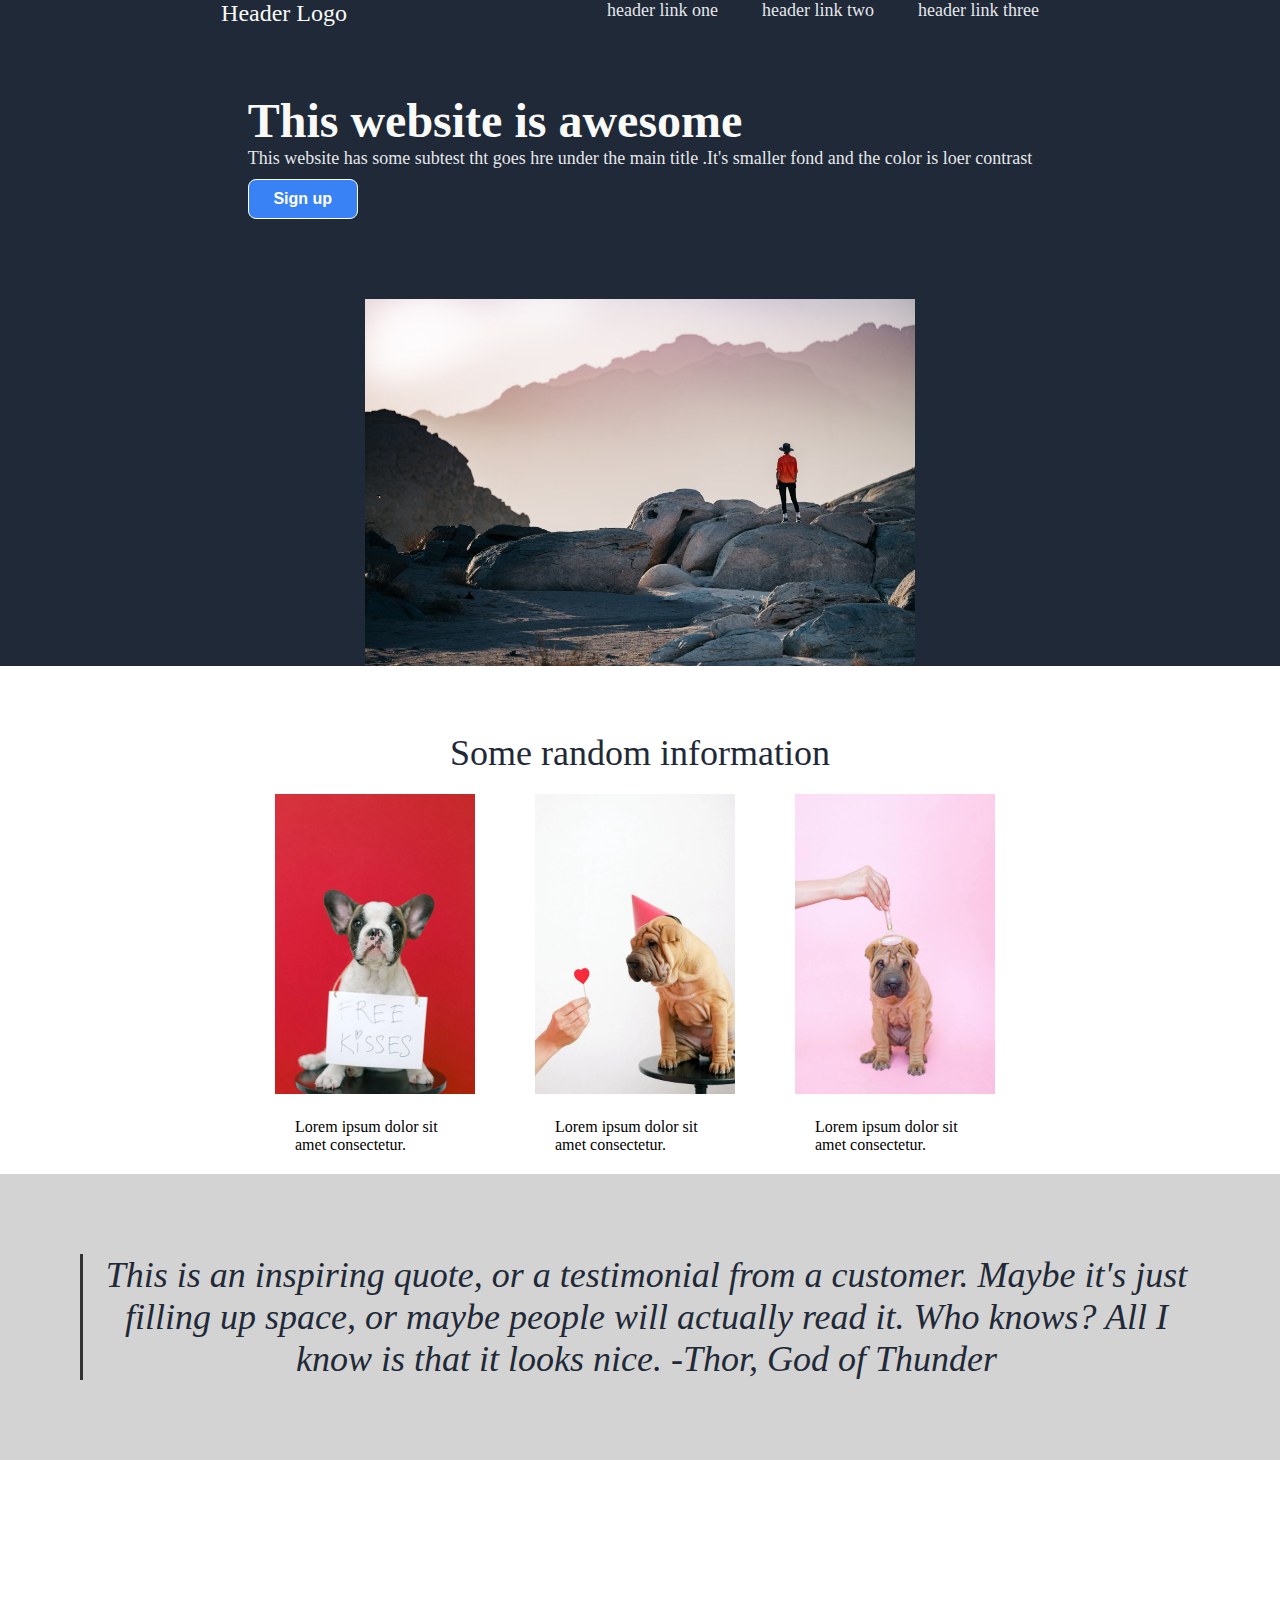
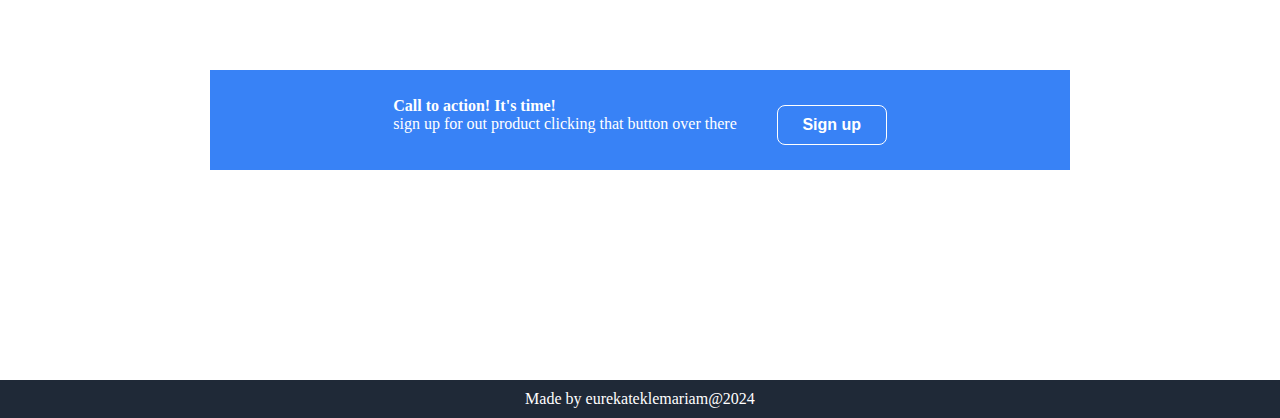
<file: landingPage/index.html>
<!DOCTYPE html>
<html lang="en">
<head>
    <meta charset="UTF-8">
    <meta name="viewport" content="width=device-width, initial-scale=1.0">
    <title>Landing page</title>
    <link rel="stylesheet" href="style.css">
</head>
<body>
    <header>
        <!-- continer for the first section -->
        <div class="container1">
            <nav class="navbar">
                <div class="logo">Header Logo</div>
                <ul class="links">
                    
                    <li class="lin"> <a href="#">header link one</a></li>
                    <li class="lin"> <a href="#">header link two</a></li>
                    <li class="lin"> <a href="#">header link three</a></li>
                </ul>
            </nav>
            <div class="para">
                <div class="main"> 
                    <h2 class="header1">This website is awesome</h2>
                    <div class="small-para">This website has some subtest tht goes hre under the main title .It's smaller fond and the color is loer contrast</div>
                    <button class="one">Sign up</button>
                </div>

                <img src="first-image.avif" alt="this is place holder foe the image">
            </div>
        </div>

        <!-- container 2 -->
        <div class="container2">
            <div class="some">Some random information</div>
            <div class="card-container">
                <div class="card">
                    <img src="dog1.webp" alt="">
                    <div class="card-content">Lorem ipsum dolor sit amet
                         consectetur.</div>
                </div>

                <div class="card">
                    <img src="dog2.webp" alt="">
                    <div class="card-content">Lorem ipsum dolor sit amet
                         consectetur.</div>
                </div>

                <div class="card">
                    <img src="dog3.webp" alt="">
                    <div class="card-content">Lorem ipsum dolor sit amet
                         consectetur.</div>
                </div>
            </div>
        </div>
        <!-- container 3 -->
        <div class="container3">
            <p class="quote">
                This is an inspiring quote, or a testimonial from a customer. Maybe it's just filling up space,
                 or maybe people will actually read it. Who knows? All I know is that it looks nice.
                                                                                                -Thor, God of Thunder
            </p>
        </div>
        <!-- contianer 4 -->
        <div class="container4">
            <div class="alert">
                <h4>Call to action! It's time!</h4>
                <p> sign up for out product clicking that button over there</p>

            </div>
            <button clas="">Sign up</button>
        </div>

        <!-- container 5 -->
        <footer class="footer">
            <p>Made by eurekateklemariam@2024</p>
        </footer>
    </header>
</body>
</html>
</file>
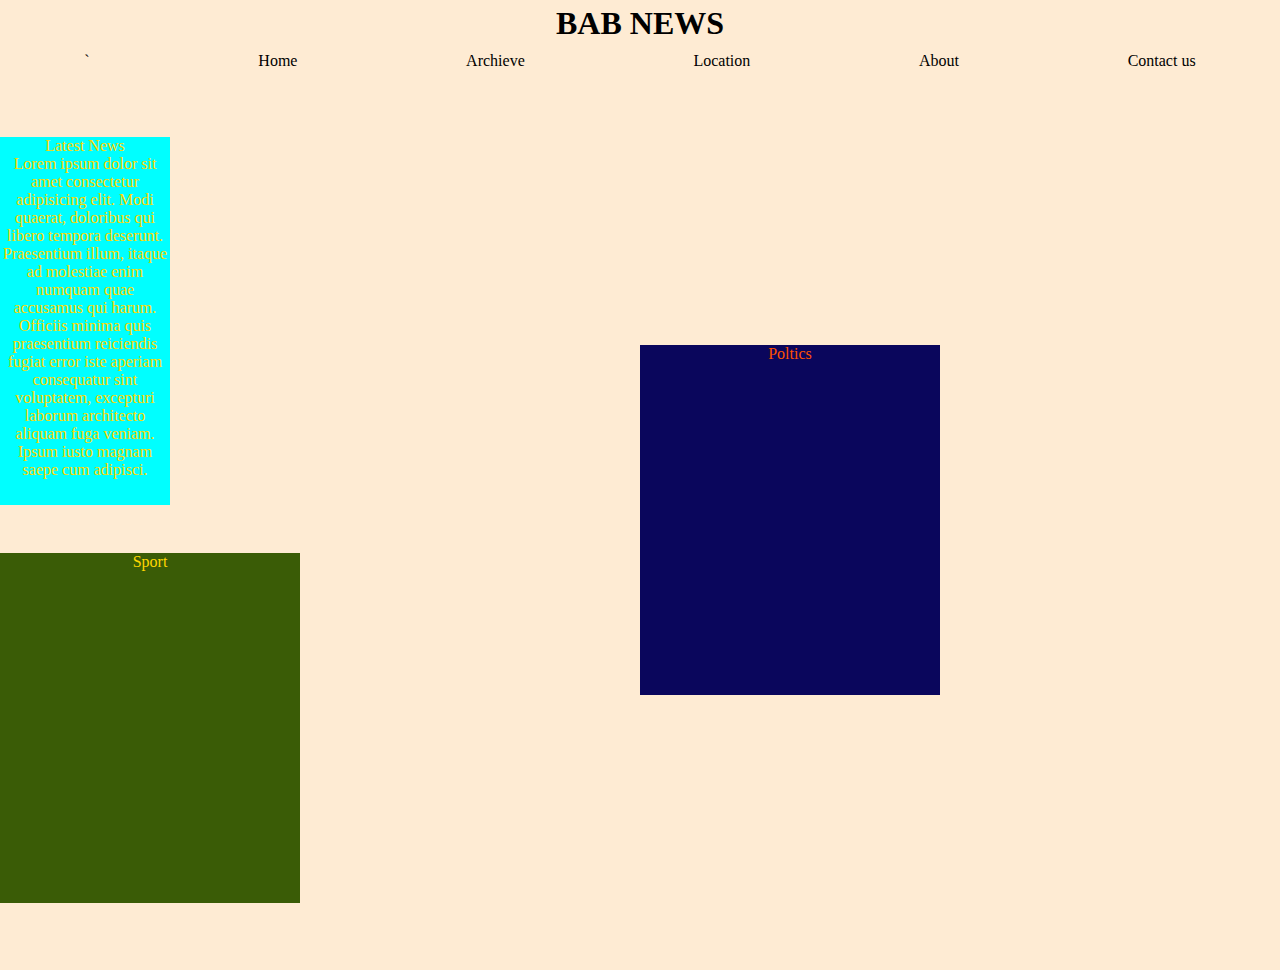
<file: Magazine website/index.html>
<!DOCTYPE html>
<html lang="en">
<head>
    <meta charset="UTF-8">
    <meta name="viewport" content="width=device-width, initial-scale=1.0">
    <title>Home</title>
    <link rel="stylesheet" href="style.css">
    <style>
        h1{
            text-align: center;
            margin:5px;
            margin-bottom: 10px;
        }
        .navcont{
            display:flex;
            justify-content: space-around;
        }
    </style>
</head>
<body>
    <h1>BAB NEWS</h1>
    <div class="navcont">
        `<div>Home</div>
        <div>Archieve</div>
        <div>Location</div>
        <div>About</div>
        <div>Contact us</div>
    </div>
    <div class="container">
        <div class="latest">Latest News
            <p class="latest">Lorem ipsum dolor sit amet consectetur adipisicing elit. Modi quaerat, doloribus qui libero tempora deserunt. Praesentium illum, itaque ad molestiae enim numquam quae accusamus qui harum. Officiis minima quis praesentium reiciendis fugiat error iste aperiam consequatur sint voluptatem, excepturi laborum 
                architecto aliquam fuga veniam. Ipsum iusto magnam saepe cum adipisci.</p>
        </div>
        <div class="sport">Sport</div>
        <div class="politics">Poltics</div>
    </div>
</body>
</html>
</file>
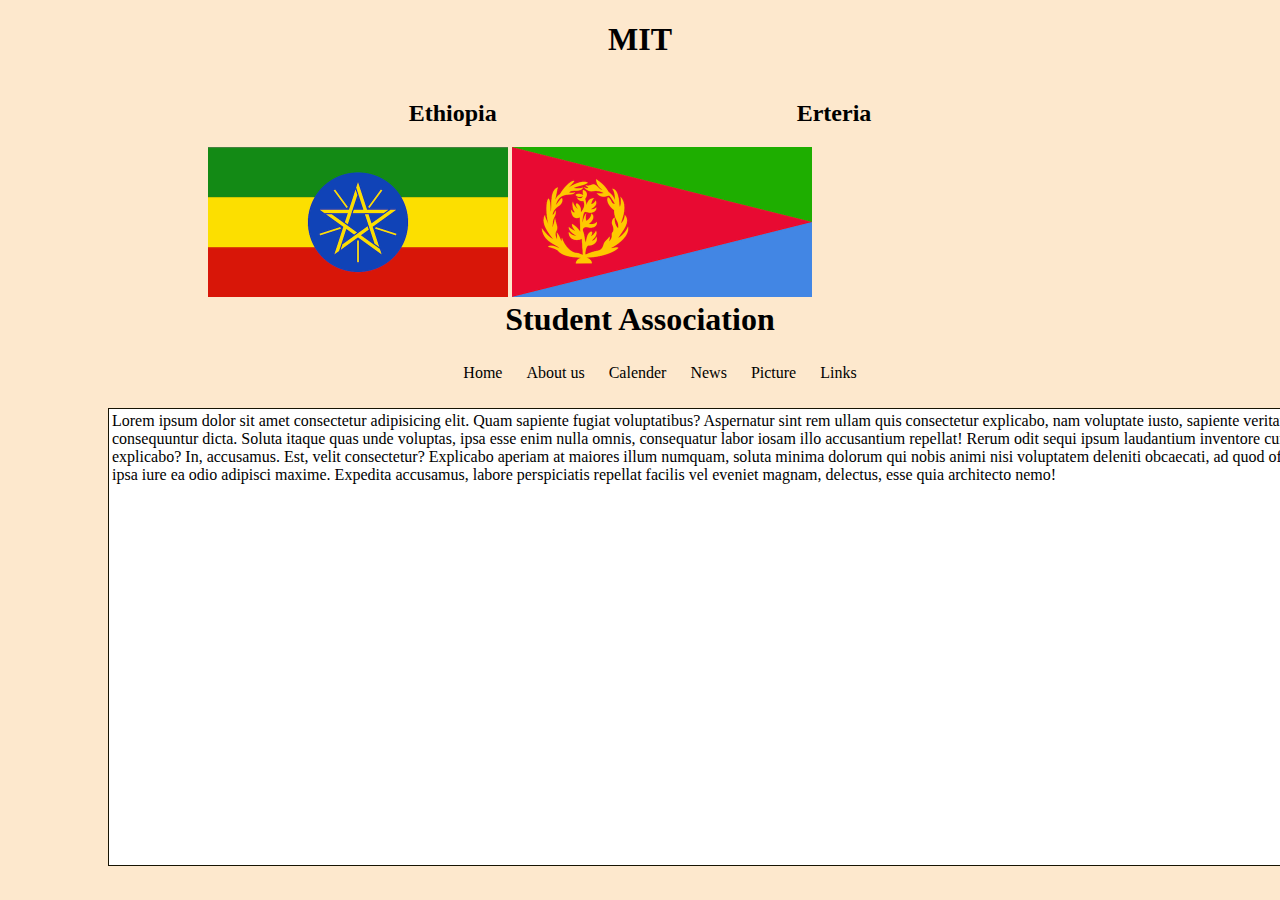
<file: MITEESA/index.html>
<!DOCTYPE html>
<html lang="en">
<head>
    <meta charset="UTF-8">
    <meta name="viewport" content="width=device-width, initial-scale=1.0">
    <title>Ethiopian association</title>
    <link rel="stylesheet" href="style.css">
    
</head>
<body>
    <h1>MIT</h1>

    <div class="can">
        <h2 class="eth">Ethiopia</h2>  
        <h2 class="ert">Erteria</h2>
    
    </div>

    <div class="image">
        <img src="./ethiopia2.png" alt="ethiopia" height="150px" width="300px" id="leftImage">   
        <img src="./eritrea2.png" alt="erteria" height="150px" width="300px" id="rightImage">
    </div>

    <h1 class="stud">Student Association</h1>

    <div class="navbar">
        <ul>
            <a href="./pages/home.html">Home</a>
            <a href="./pages/About.html">About us</a>
            <a href="./pages/calender.html">Calender</a>
            <a href="./pages/news.html">News</a>
            <a href="./pages/picture.html">Picture</a>
            <a href="./pages/links.html">Links</a>
        </ul>
    </div>


    <div class="banner">
        
           <div clas>
                Lorem ipsum dolor sit amet consectetur adipisicing elit. Quam sapiente 
                fugiat voluptatibus? Aspernatur sint rem ullam quis consectetur explicabo,
                 nam voluptate iusto, sapiente veritatis ratione, quisquam consequuntur dicta.
                  Soluta itaque quas unde voluptas, ipsa esse enim nulla omnis, consequatur labor
                  iosam illo accusantium repellat! Rerum odit sequi ipsum laudantium inventore cum 
                  sapiente voluptate explicabo? In, accusamus. Est, velit consectetur? 
                  Explicabo aperiam at maiores illum numquam, soluta minima dolorum 
                  qui nobis animi nisi voluptatem deleniti obcaecati, ad quod 
                  officiis corrupti ratione sequi ipsa iure ea odio adipisci maxime. 
                  Expedita accusamus, labore 
                perspiciatis repellat facilis vel eveniet magnam, delectus, esse quia 
                architecto nemo!
           </div> 



    </div>

    
</body>
</html>
</file>
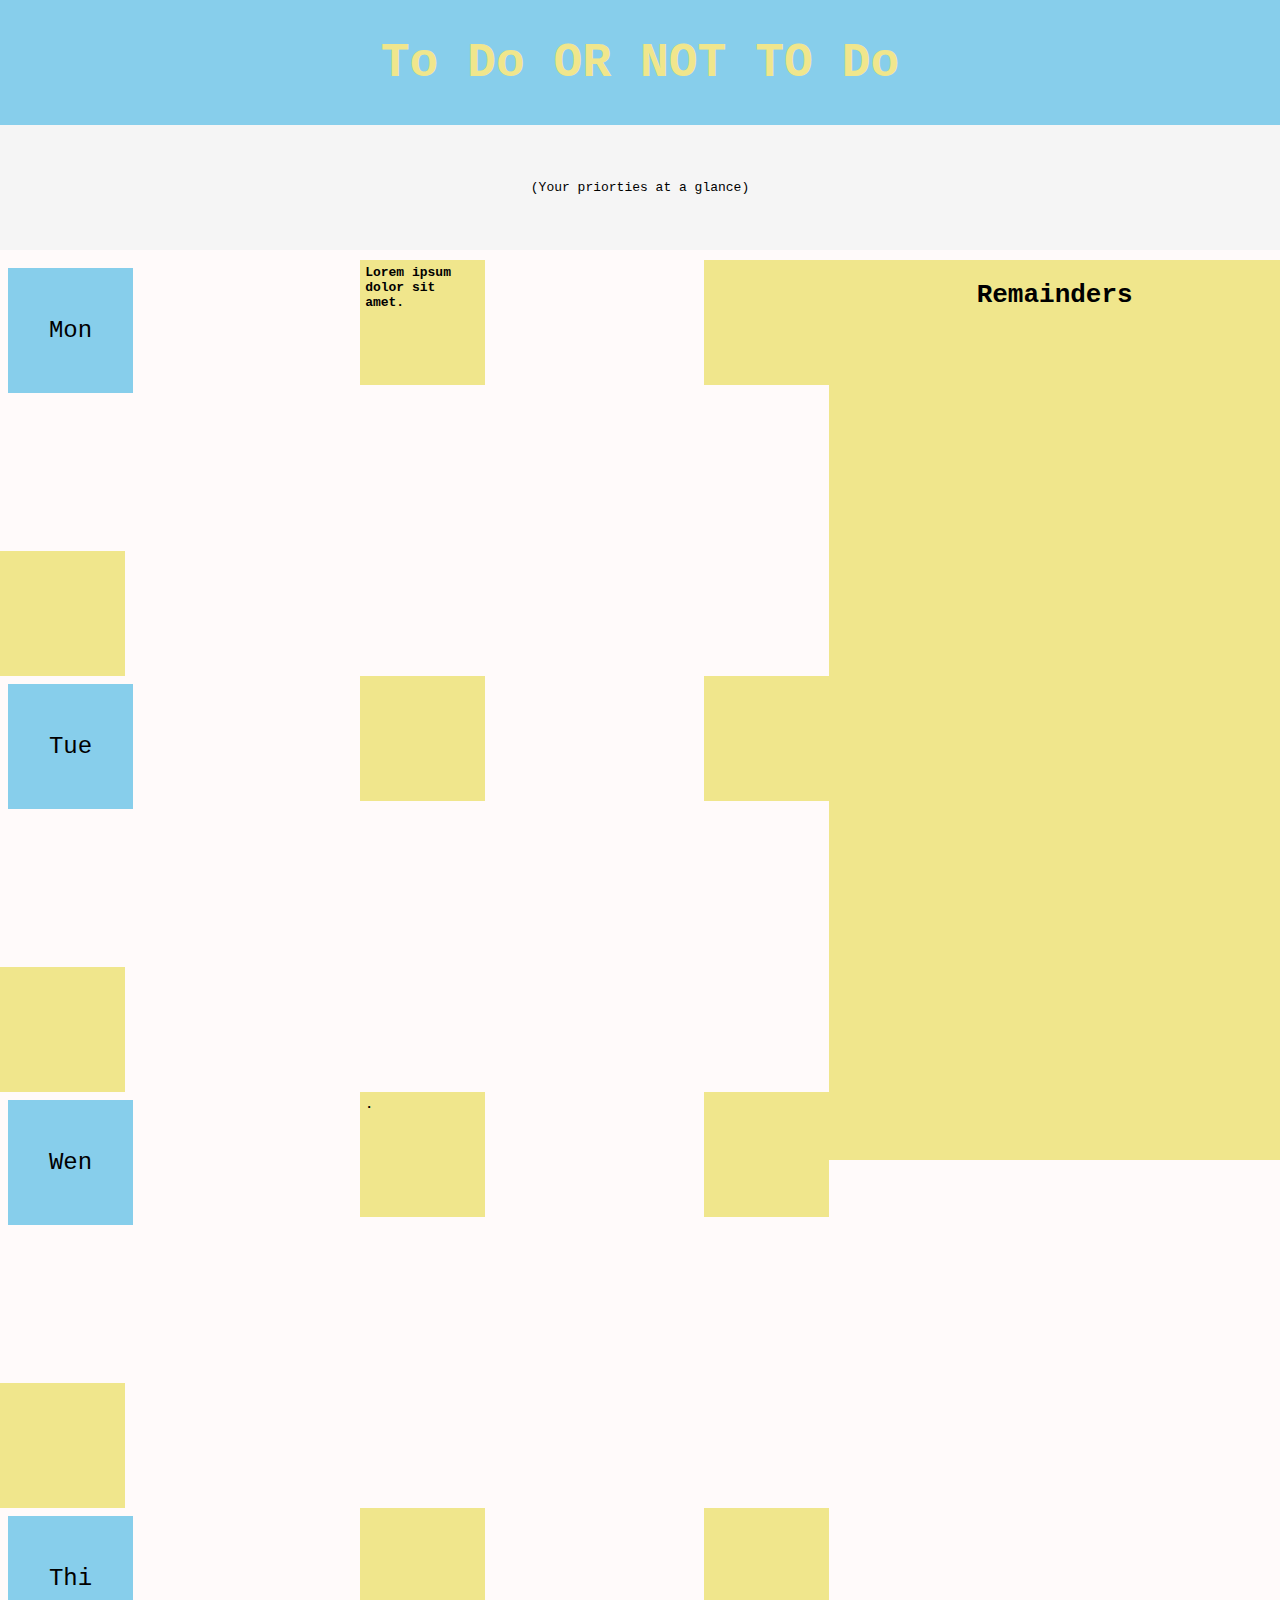
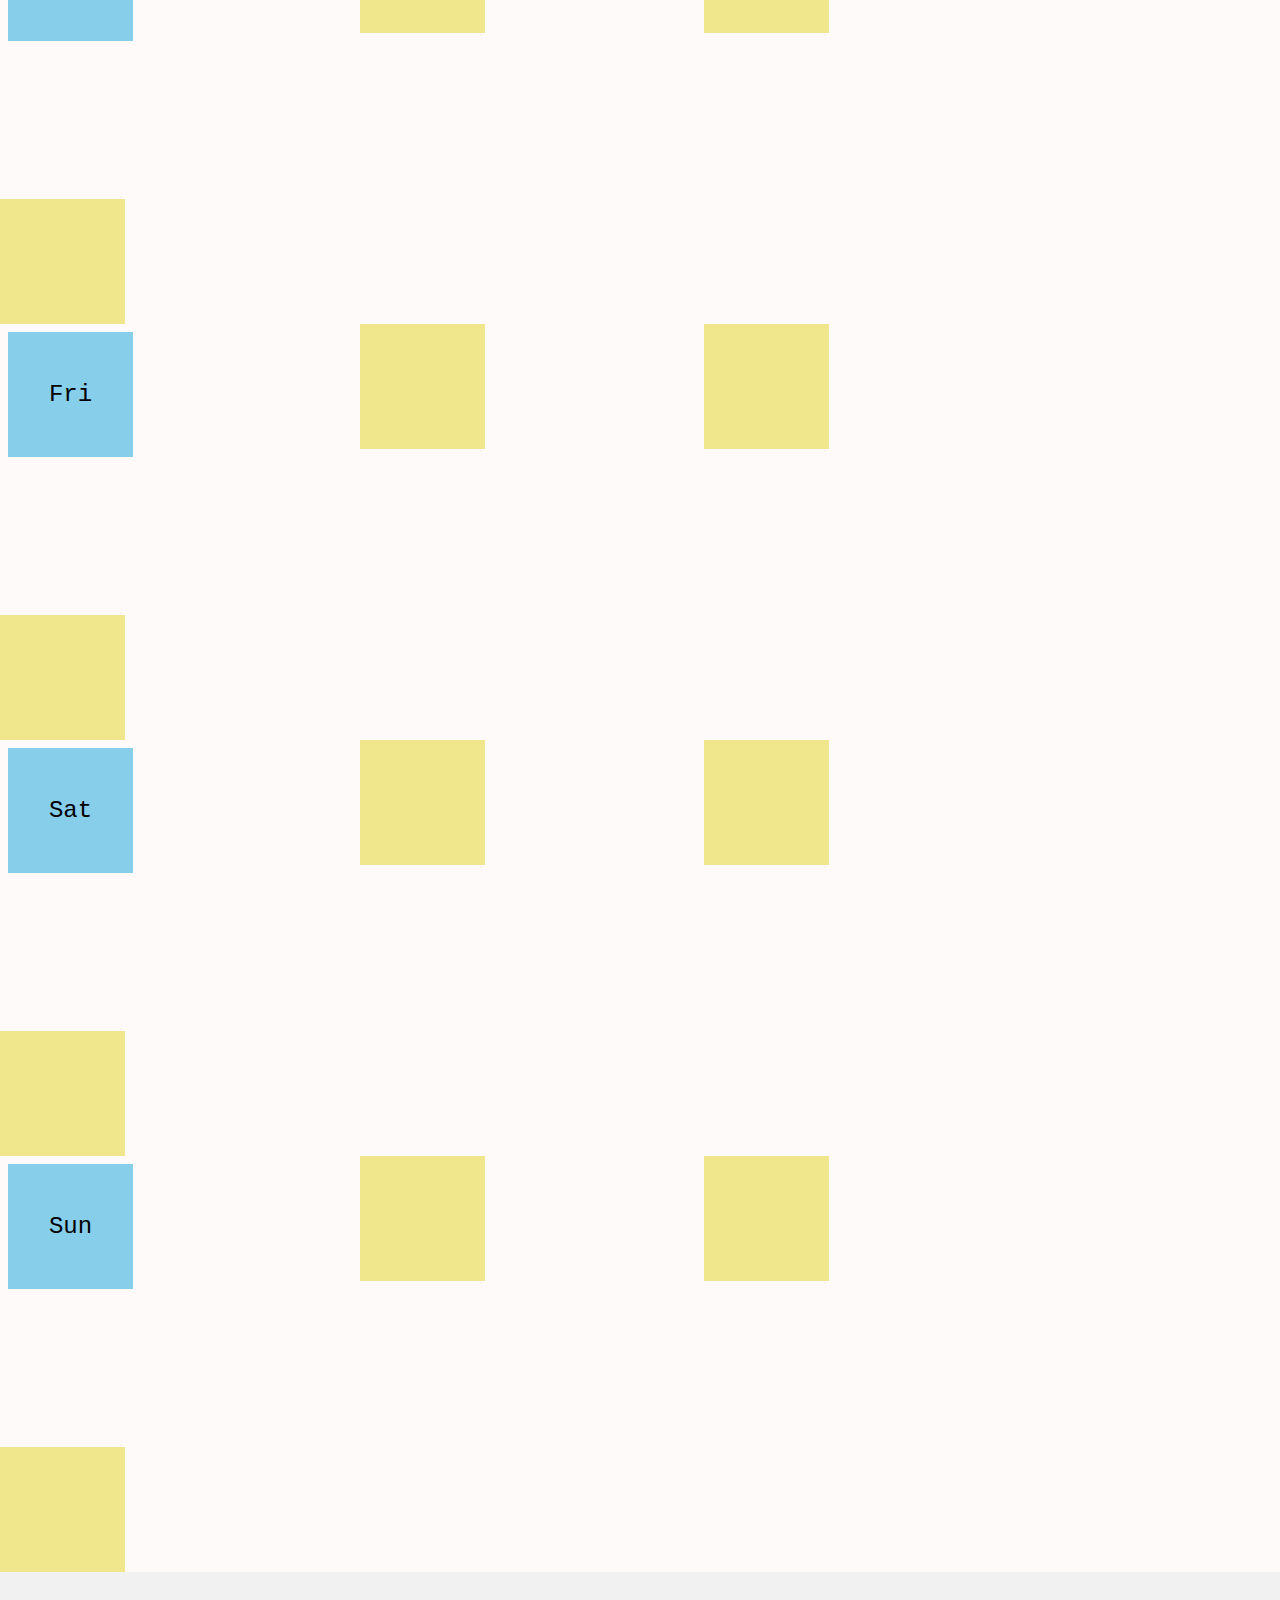
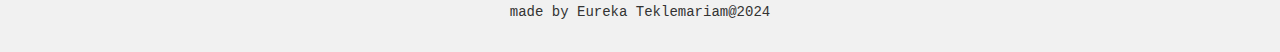
<file: TO-DO/index.html>
<!DOCTYPE html>
<html lang="en">
<head>
    <meta charset="UTF-8">
    <meta name="viewport" content="width=device-width, initial-scale=1.0">
    <title>TO DO</title>
    <link rel="stylesheet" href="style.css">
</head>
<body>
    <header>
        <!-- the top section -->
        <div class="home">
            <div class="top">To Do OR NOT TO Do</div>
            <div class="lower">(Your priorties at a glance)</div>
        </div>
        <!-- the middle section -->
        <div class="middle">
            <div class="days">
                <div class="mon">
                    <div class="da">Mon</div>
                    <div class="item" style="background-color: khaki; height: 125px; width: 125px; font-weight: bold; padding: 5px;">Lorem ipsum dolor sit amet.</div>
                    <div class="item" style="background-color: khaki; height: 125px; width: 125px; font-weight: bold; padding: 5px;"></div>
                    <div class="item" style="background-color: khaki; height: 125px; width: 125px; font-weight: bold; padding: 5px;"></div>

                </div>

                <div class="Tue">
                    <div class="da">Tue</div>
                    <div class="item" style="background-color: khaki; height: 125px; width: 125px; font-weight: bold; padding: 5px;"></div>
                    <div class="item" style="background-color: khaki; height: 125px; width: 125px; font-weight: bold; padding: 5px;"></div>
                    <div class="item" style="background-color: khaki; height: 125px; width: 125px; font-weight: bold; padding: 5px;"></div>

                </div>

                <div class="Wen">
                    <div class="da">Wen</div>
                    <div class="item" style="background-color: khaki; height: 125px; width: 125px; font-weight: bold; padding: 5px;">.</div>
                    <div class="item" style="background-color: khaki; height: 125px; width: 125px; font-weight: bold; padding: 5px;"></div>
                    <div class="item" style="background-color: khaki; height: 125px; width: 125px; font-weight: bold; padding: 5px;"></div>

                </div>

                <div class="Thi">
                    <div class="da">Thi</div>
                    <div class="item" style="background-color: khaki; height: 125px; width: 125px; font-weight: bold; padding: 5px;"></div>
                    <div class="item" style="background-color: khaki; height: 125px; width: 125px; font-weight: bold; padding: 5px;"></div>
                    <div class="item" style="background-color: khaki; height: 125px; width: 125px; font-weight: bold; padding: 5px;"></div>

                </div>

                <div class="Fri">
                    <div class="da">Fri</div>
                    <div class="item" style="background-color: khaki; height: 125px; width: 125px; font-weight: bold; padding: 5px;"></div>
                    <div class="item" style="background-color: khaki; height: 125px; width: 125px; font-weight: bold; padding: 5px;"></div>
                    <div class="item" style="background-color: khaki; height: 125px; width: 125px; font-weight: bold; padding: 5px;"></div>

                </div>

                <div class="Sat">
                    <div class="da">Sat</div>
                    <div class="item" style="background-color: khaki; height: 125px; width: 125px; font-weight: bold; padding: 5px;"></div>
                    <div class="item" style="background-color: khaki; height: 125px; width: 125px; font-weight: bold; padding: 5px;"></div>
                    <div class="item" style="background-color: khaki; height: 125px; width: 125px; font-weight: bold; padding: 5px;"></div>

                </div>

                <div class="Sun">
                    <div class="da">Sun</div>
                    <div class="item" style="background-color: khaki; height: 125px; width: 125px; font-weight: bold; padding: 5px;"></div>
                    <div class="item" style="background-color: khaki; height: 125px; width: 125px; font-weight: bold; padding: 5px;"></div>
                    <div class="item" style="background-color: khaki; height: 125px; width: 125px; font-weight: bold; padding: 5px;"></div>

                </div>
            </div>
            <div class="remainder">Remainders</div>
        </div>

        <footer>
            <div>made by Eureka Teklemariam@2024</div>
            
          </footer>

    </header>
</body>
</html>
</file>
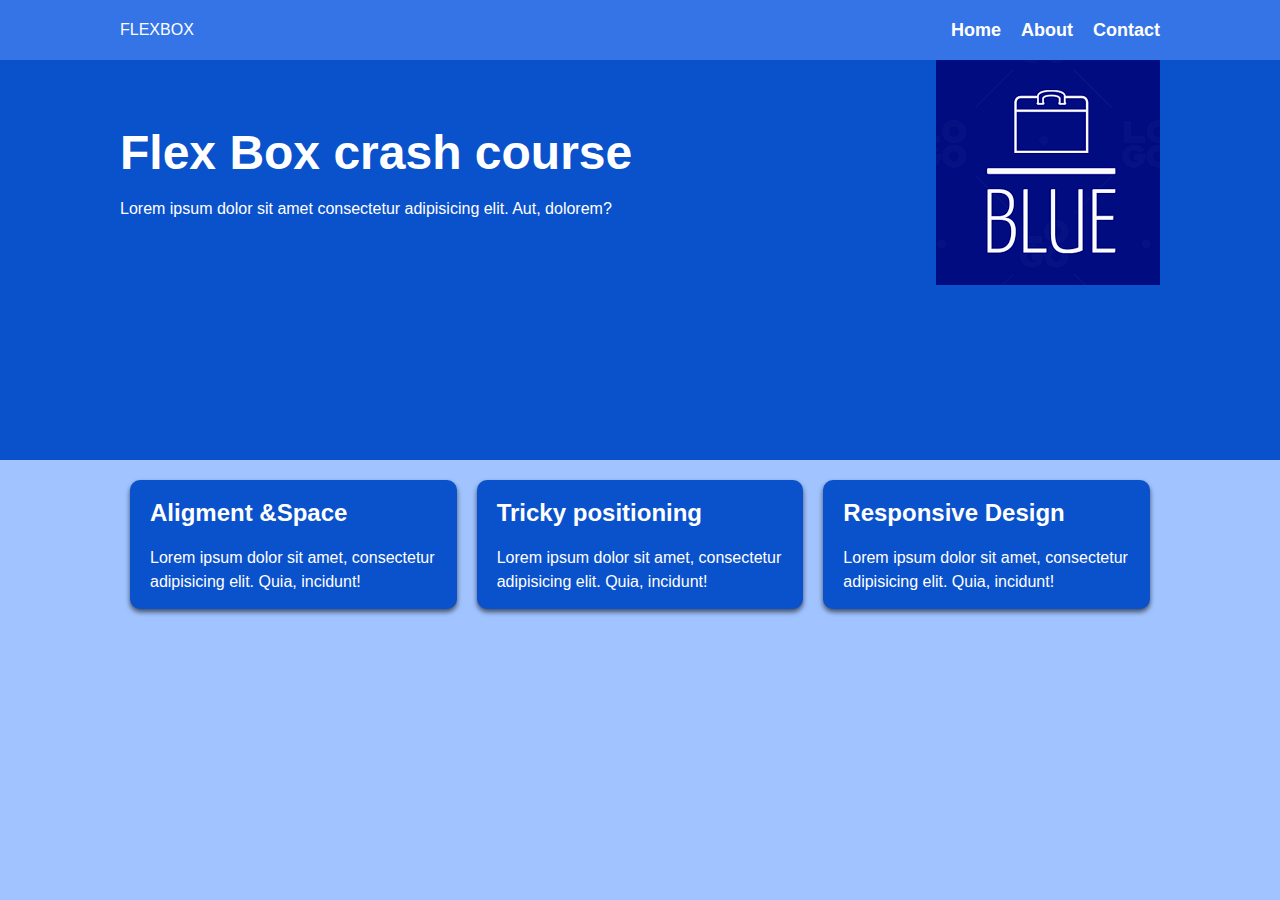
<file: YoutubeTutorial/index.html>
<!DOCTYPE html>
<html lang="en">
<head>
    <meta charset="UTF-8">
    <meta name="viewport" content="width=device-width, initial-scale=1.0">
    <title>FLEX BOX CRASH COURSE    </title>
    <link rel="stylesheet" href="style.css">
    
</head>
<body>
    <nav class="navbar">
        <div class="container">
            <div class="logo">FLEXBOX</div>
            <ul class="nav">
                <li>
                    <a href="#">Home</a>

                </li>
                <li>
                    <a href="#">About</a>
                    
                </li>
                <li>
                    <a href="#">Contact</a>
                    
                </li>
            </ul>
        </div>
    </nav>
    <header class="header">
        <div class="container">
            <div>
                <h1>Flex Box crash course</h1>
                <p>Lorem ipsum dolor sit amet consectetur 
                    adipisicing elit. Aut, dolorem?</p>
            </div>
            <img src="bab.png" alt=" /">
        </div>
    </header>
    <section class="boxes">
        <div class="container">
            <div class="box">
                <h2><i class="fas fa-arrows-alt-v"></i>
                Aligment &Space</h2>
                <p>Lorem ipsum dolor sit amet, consectetur 
                    adipisicing elit. Quia, incidunt!</p>
            </div>

            <div class="box">
                <h2><i class="fas fa-arrows-alt-v"></i>
                Tricky positioning</h2>
                <p>Lorem ipsum dolor sit amet, consectetur 
                    adipisicing elit. Quia, incidunt!</p>
            </div>

            <div class="box">
                <h2><i class="fas fa-arrows-alt-v"></i>
                Responsive Design</h2>
                <p>Lorem ipsum dolor sit amet, consectetur 
                    adipisicing elit. Quia, incidunt!</p>
            </div>
        </div>
    </section>
</body>
</html>
</file>
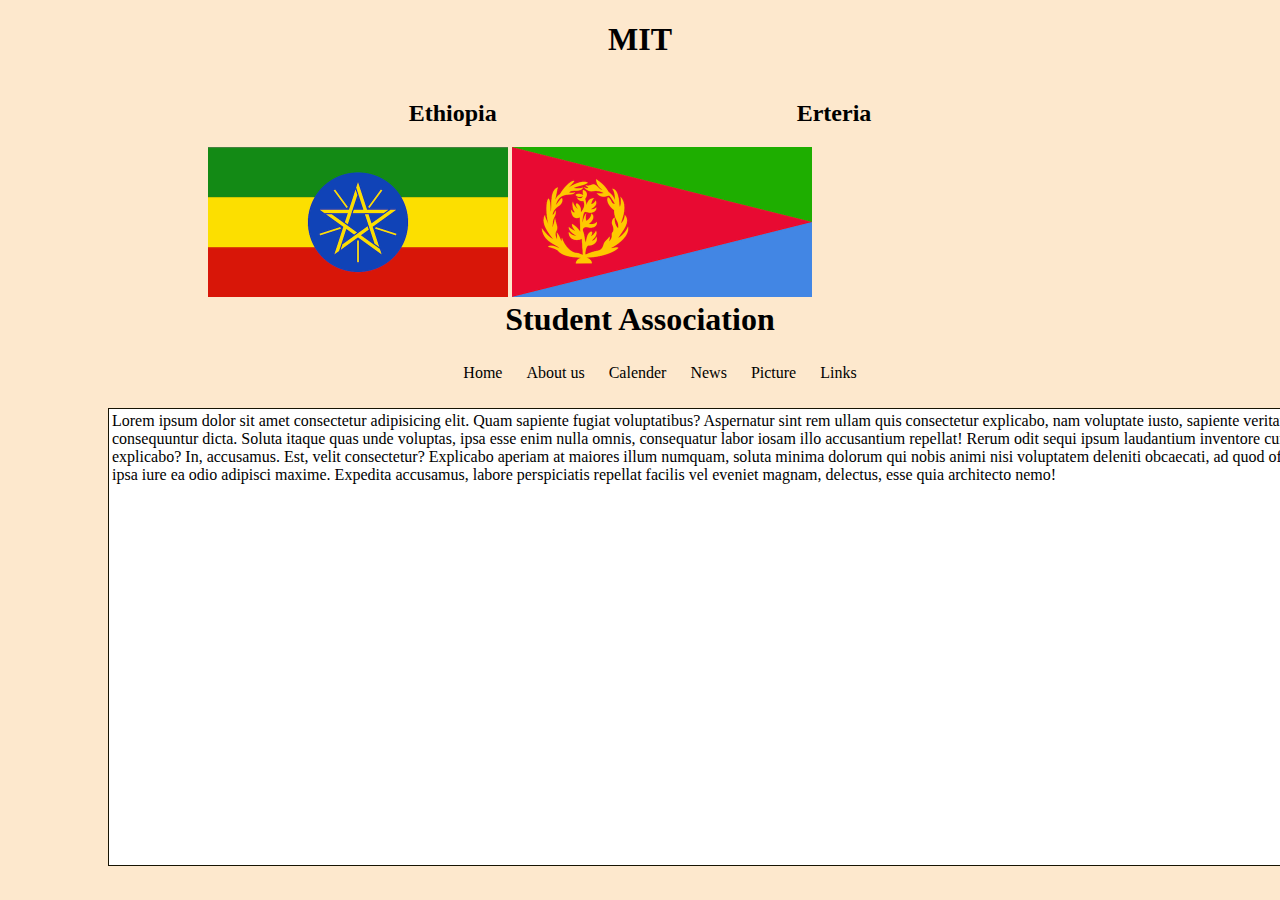
<file: MITEESA/pages/About.html>
<!DOCTYPE html>
<html lang="en">
<head>
    <meta charset="UTF-8">
    <meta name="viewport" content="width=device-width, initial-scale=1.0">
    <title>About</title>
    <link rel="stylesheet" href="about.css">
    
</head>
<body>
    <h1>MIT</h1>

    <div class="can">
        <h2 class="eth">Ethiopia</h2>  
        <h2 class="ert">Erteria</h2>
    
    </div>

    <div class="image">
        <img src="../ethiopia2.png" alt="ethiopia" height="150px" width="300px" id="leftImage">   
        <img src="../eritrea2.png" alt="erteria" height="150px" width="300px" id="rightImage">
    </div>

    <h1 class="stud">Student Association</h1>

    <div class="navbar">
        <ul>
            <a href="./pages/home.html">Home</a>
            <a href="./pages/About.html">About us</a>
            <a href="./pages/calender.html">Calender</a>
            <a href="./pages/news.html">News</a>
            <a href="./pages/picture.html">Picture</a>
            <a href="./pages/links.html">Links</a>
        </ul>
    </div>


    <div class="banner">
        
           <div clas>
                Lorem ipsum dolor sit amet consectetur adipisicing elit. Quam sapiente 
                fugiat voluptatibus? Aspernatur sint rem ullam quis consectetur explicabo,
                 nam voluptate iusto, sapiente veritatis ratione, quisquam consequuntur dicta.
                  Soluta itaque quas unde voluptas, ipsa esse enim nulla omnis, consequatur labor
                  iosam illo accusantium repellat! Rerum odit sequi ipsum laudantium inventore cum 
                  sapiente voluptate explicabo? In, accusamus. Est, velit consectetur? 
                  Explicabo aperiam at maiores illum numquam, soluta minima dolorum 
                  qui nobis animi nisi voluptatem deleniti obcaecati, ad quod 
                  officiis corrupti ratione sequi ipsa iure ea odio adipisci maxime. 
                  Expedita accusamus, labore 
                perspiciatis repellat facilis vel eveniet magnam, delectus, esse quia 
                architecto nemo!
           </div> 



    </div>

    
</body>
</html>
</file>
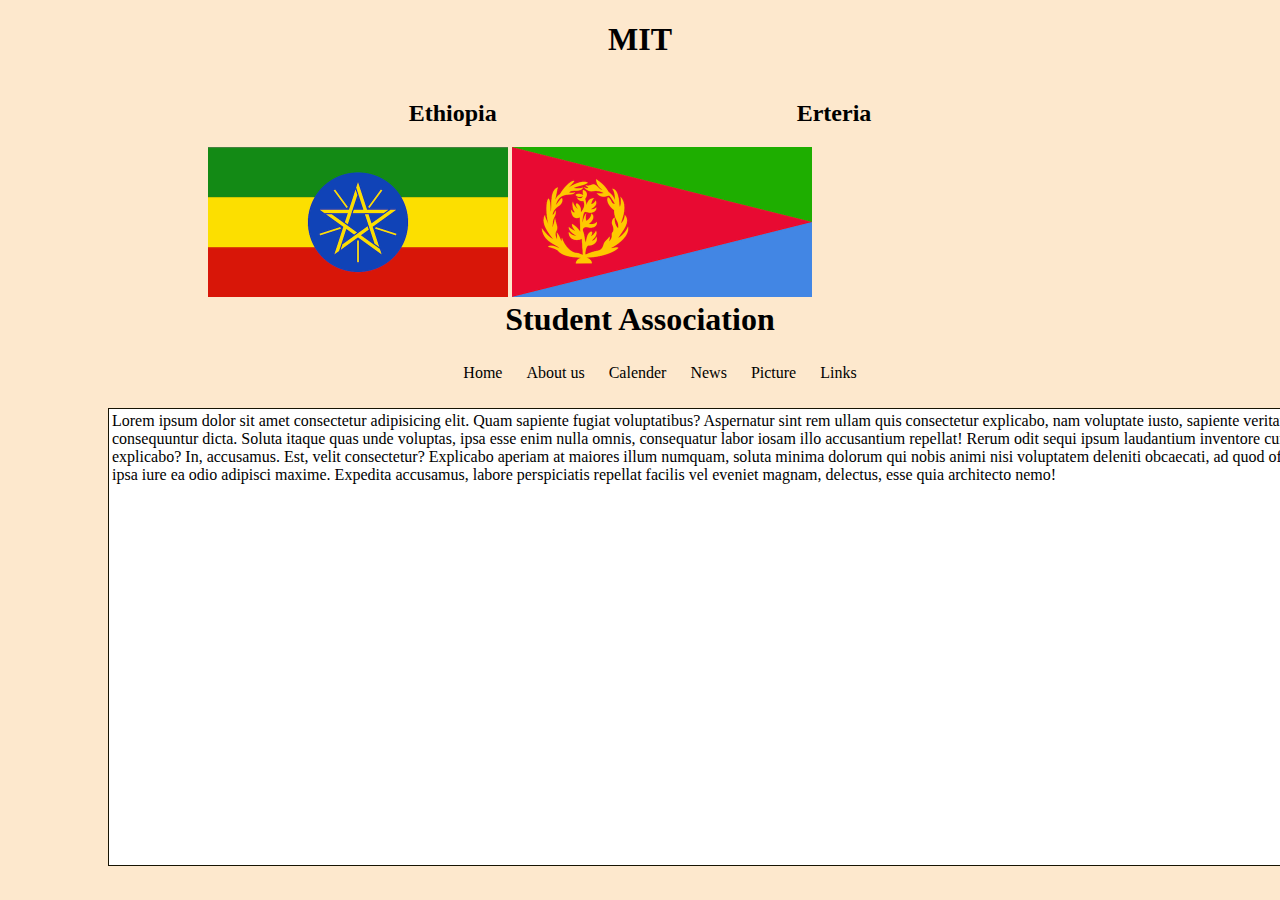
<file: MITEESA/pages/home.html>
<!DOCTYPE html>
<html lang="en">
<head>
    <meta charset="UTF-8">
    <meta name="viewport" content="width=device-width, initial-scale=1.0">
    <title>Home</title>
    <link rel="stylesheet" href="about.css">
    
</head>
<body>
    <h1>MIT</h1>

    <div class="can">
        <h2 class="eth">Ethiopia</h2>  
        <h2 class="ert">Erteria</h2>
    
    </div>

    <div class="image">
        <img src="../ethiopia2.png" alt="ethiopia" height="150px" width="300px" id="leftImage">   
        <img src="../eritrea2.png" alt="erteria" height="150px" width="300px" id="rightImage">
    </div>

    <h1 class="stud">Student Association</h1>

    <div class="navbar">
        <ul>
            <a href="./pages/home.html">Home</a>
            <a href="./pages/About.html">About us</a>
            <a href="./pages/calender.html">Calender</a>
            <a href="./pages/news.html">News</a>
            <a href="./pages/picture.html">Picture</a>
            <a href="./pages/links.html">Links</a>
        </ul>
    </div>


    <div class="banner">
        
           <div clas>
                Lorem ipsum dolor sit amet consectetur adipisicing elit. Quam sapiente 
                fugiat voluptatibus? Aspernatur sint rem ullam quis consectetur explicabo,
                 nam voluptate iusto, sapiente veritatis ratione, quisquam consequuntur dicta.
                  Soluta itaque quas unde voluptas, ipsa esse enim nulla omnis, consequatur labor
                  iosam illo accusantium repellat! Rerum odit sequi ipsum laudantium inventore cum 
                  sapiente voluptate explicabo? In, accusamus. Est, velit consectetur? 
                  Explicabo aperiam at maiores illum numquam, soluta minima dolorum 
                  qui nobis animi nisi voluptatem deleniti obcaecati, ad quod 
                  officiis corrupti ratione sequi ipsa iure ea odio adipisci maxime. 
                  Expedita accusamus, labore 
                perspiciatis repellat facilis vel eveniet magnam, delectus, esse quia 
                architecto nemo!
           </div> 



    </div>

    
</body>
</html>
</file>
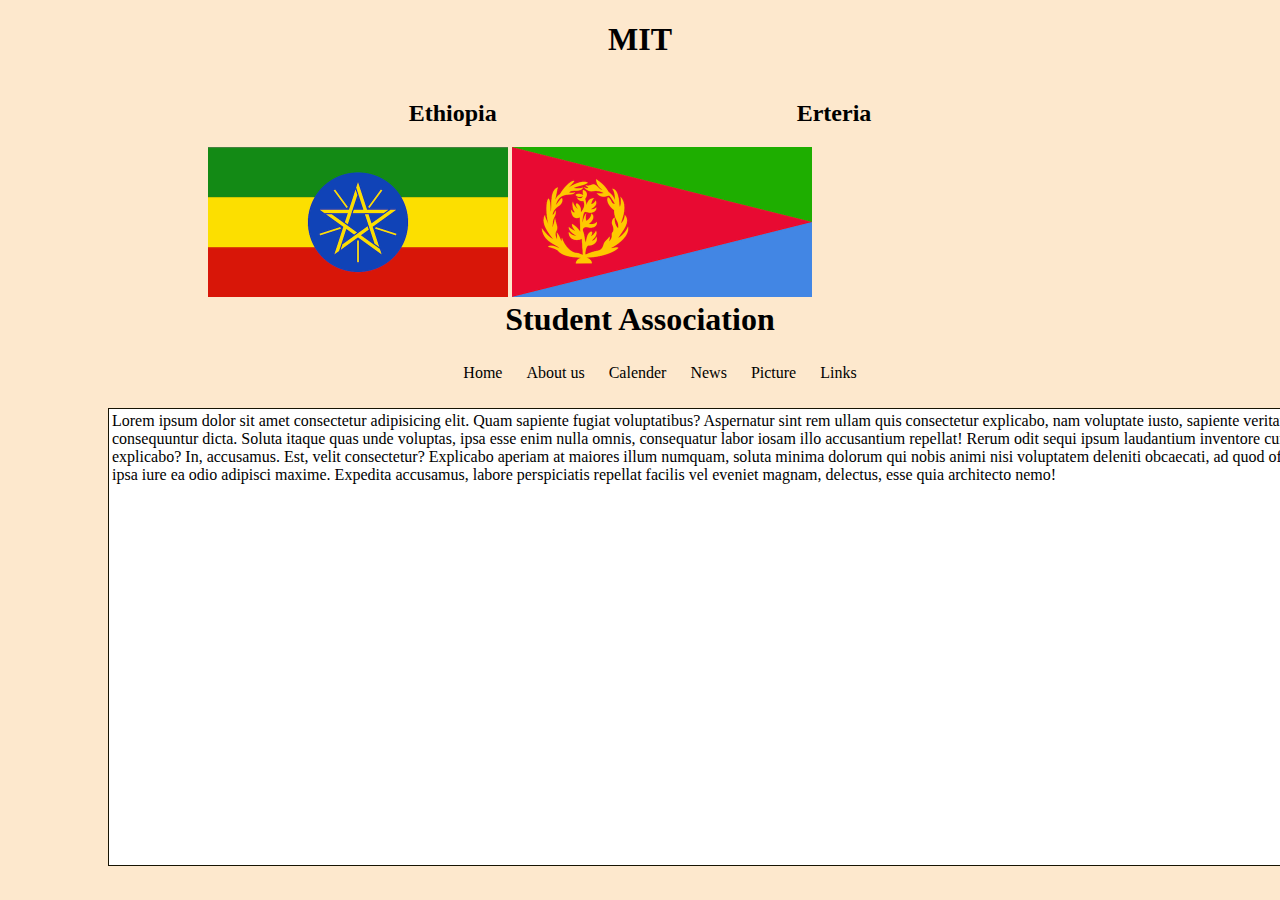
<file: MITEESA/pages/links.html>
<!DOCTYPE html>
<html lang="en">
<head>
    <meta charset="UTF-8">
    <meta name="viewport" content="width=device-width, initial-scale=1.0">
    <title>Links</title>
    <link rel="stylesheet" href="about.css">
    
</head>
<body>
    <h1>MIT</h1>

    <div class="can">
        <h2 class="eth">Ethiopia</h2>  
        <h2 class="ert">Erteria</h2>
    
    </div>

    <div class="image">
        <img src="../ethiopia2.png" alt="ethiopia" height="150px" width="300px" id="leftImage">   
        <img src="../eritrea2.png" alt="erteria" height="150px" width="300px" id="rightImage">
    </div>

    <h1 class="stud">Student Association</h1>

    <div class="navbar">
        <ul>
            <a href="./pages/home.html">Home</a>
            <a href="./pages/About.html">About us</a>
            <a href="./pages/calender.html">Calender</a>
            <a href="./pages/news.html">News</a>
            <a href="./pages/picture.html">Picture</a>
            <a href="./pages/links.html">Links</a>
        </ul>
    </div>


    <div class="banner">
        
           <div clas>
                Lorem ipsum dolor sit amet consectetur adipisicing elit. Quam sapiente 
                fugiat voluptatibus? Aspernatur sint rem ullam quis consectetur explicabo,
                 nam voluptate iusto, sapiente veritatis ratione, quisquam consequuntur dicta.
                  Soluta itaque quas unde voluptas, ipsa esse enim nulla omnis, consequatur labor
                  iosam illo accusantium repellat! Rerum odit sequi ipsum laudantium inventore cum 
                  sapiente voluptate explicabo? In, accusamus. Est, velit consectetur? 
                  Explicabo aperiam at maiores illum numquam, soluta minima dolorum 
                  qui nobis animi nisi voluptatem deleniti obcaecati, ad quod 
                  officiis corrupti ratione sequi ipsa iure ea odio adipisci maxime. 
                  Expedita accusamus, labore 
                perspiciatis repellat facilis vel eveniet magnam, delectus, esse quia 
                architecto nemo!
           </div> 



    </div>

    
</body>
</html>
</file>
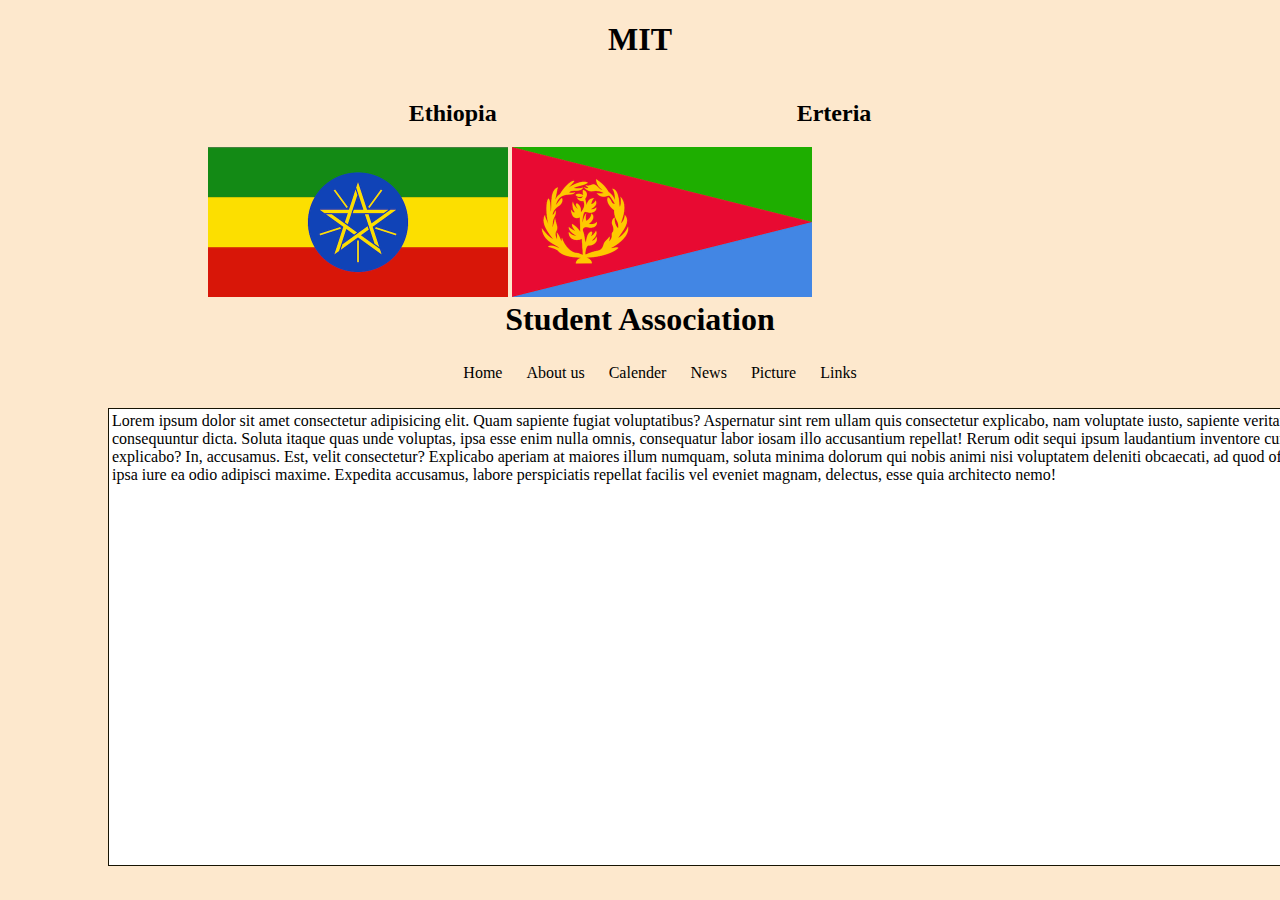
<file: MITEESA/pages/news.html>
<!DOCTYPE html>
<html lang="en">
<head>
    <meta charset="UTF-8">
    <meta name="viewport" content="width=device-width, initial-scale=1.0">
    <title>News</title>
    <link rel="stylesheet" href="about.css">
    
</head>
<body>
    <h1>MIT</h1>

    <div class="can">
        <h2 class="eth">Ethiopia</h2>  
        <h2 class="ert">Erteria</h2>
    
    </div>

    <div class="image">
        <img src="../ethiopia2.png" alt="ethiopia" height="150px" width="300px" id="leftImage">   
        <img src="../eritrea2.png" alt="erteria" height="150px" width="300px" id="rightImage">
    </div>

    <h1 class="stud">Student Association</h1>

    <div class="navbar">
        <ul>
            <a href="./pages/home.html">Home</a>
            <a href="./pages/About.html">About us</a>
            <a href="./pages/calender.html">Calender</a>
            <a href="./pages/news.html">News</a>
            <a href="./pages/picture.html">Picture</a>
            <a href="./pages/links.html">Links</a>
        </ul>
    </div>


    <div class="banner">
        
           <div clas>
                Lorem ipsum dolor sit amet consectetur adipisicing elit. Quam sapiente 
                fugiat voluptatibus? Aspernatur sint rem ullam quis consectetur explicabo,
                 nam voluptate iusto, sapiente veritatis ratione, quisquam consequuntur dicta.
                  Soluta itaque quas unde voluptas, ipsa esse enim nulla omnis, consequatur labor
                  iosam illo accusantium repellat! Rerum odit sequi ipsum laudantium inventore cum 
                  sapiente voluptate explicabo? In, accusamus. Est, velit consectetur? 
                  Explicabo aperiam at maiores illum numquam, soluta minima dolorum 
                  qui nobis animi nisi voluptatem deleniti obcaecati, ad quod 
                  officiis corrupti ratione sequi ipsa iure ea odio adipisci maxime. 
                  Expedita accusamus, labore 
                perspiciatis repellat facilis vel eveniet magnam, delectus, esse quia 
                architecto nemo!
           </div> 



    </div>

    
</body>
</html>
</file>
<file: landingPage/style.css>
*{
    box-sizing: border-box;
    margin:0px;
    padding:0px;
}



.container2{
    background-color: white;
    
}

.container3{
    background-color: #e5e7eb;
    
}

.logo 
{
    color: #f9faf8;
    font-size: 24px;
}

ul{
    list-style-type: none;
}

 a{
    text-decoration: none;
    font-size: 18px;
    color: #e5e7eb;
    display: flex;
    flex-direction: row;
}


header li{
    list-style: none;
    display: inline-block;
    padding: 0 20px;
}
a:hover {
    color: rgb(218, 204, 128);
    }
.navbar{
    
    display: flex;
    gap:19px;
    justify-content:  space-evenly;
}

img{
    height: auto;
    width: 550px;
}

.container1{
    background-color: #1f2937;

  
}



.header1{
    font-size: 48px;
    font-weight: bold;
    color: #f9faf8;
}

.small-para{
    font-size: 18px;
    color: #e5e7eb;
}

.para{
    display: flex;
    gap:80px;
    align-items: center;
    justify-content: center;
    flex-wrap: wrap;
    margin: 23px;
    margin-top: 66px;
    margin-bottom: 66px;
}


 button {
    border:1px solid white;
    margin-top: 10px;
    display: block;
    text-align: center;
    width: 110px;
    border: none;
    background: #3882f6;
    padding: 10px;
    border-radius: 8px;
    color: #fff;
    font-family: 'Roboto', arial;
    text-decoration: none;
    font-weight: bold;
  }




.some{
    font-size: 36px;
    color: #1f2937;
    text-align: center;
    margin-bottom: 20px;
}

.images{
    display: flex;
    height: 75px;
    width:auto;
    margin: 13px;
    gap:55px;
    border: 3px solid lightblue;
}

.card-container {
    display: flex;
    gap:50px;
    justify-content: center;
    align-items: center;
  }
  
  .card {
    width: 200px; /* Adjust the width as needed */
    margin-right: 10px; /* Adjust the spacing between cards */
  }
  
  .card img {
    width: 100%;
    height: auto;
  }
  
  .card-content {
    padding: 20px;
  }

  .container3 {
    display: flex;
    justify-content: center;
    align-items: center;
    text-align: center;
    background-color: lightgray; /* Just for visualization */
    padding: 20px;
  }
  
  .quote {
    font-style: italic;
    font-size: 36px;
    color: #1f2937;
    border-left: 3px solid #333;
    padding-left: 10px;
    margin: 60px;
  }

  .alert{
    color: white;
  }
  .container4{
    background-color: #3882f6;
    padding: 25px;
    margin:210px;
    display: flex;
    align-items: center;
    justify-content: center;
    gap: 40px;
  }

 
  
  .alert {
    margin-bottom: 10px;
  }
  
  button {
    background-color: #3882f6;
    border: 1px solid white;
    color: white;
    padding: 10px 20px;
    font-size: 16px;
  }

  .footer {
    background-color: #1f2937;
    color: white;
    padding: 10px;
    text-align: center;
  }
  

  @media (max-width: 768px) {
    /* Styles for the header */
    .navbar {
      flex-direction: column;
      align-items: center;
    }
  
    .links {
      flex-direction: column;
      align-items: center;
    }
  
    .lin {
      margin-bottom: 10px;
    }
  
    .para {
      flex-direction: column-reverse;
    }
  
    .header1 {
      font-size: 24px;
    }
  
    .small-para {
      font-size: 14px;
    }
  
    .one {
      margin-top: 10px;
      width: 100%;
    }
  
    /* Styles for container 2 */
    .card-container {
      flex-direction: column;
      align-items: center;
    }
  
    .card {
      margin-bottom: 20px;
    }
  
    /* Styles for container 4 */
    .alert {
      text-align: center;
    }
  
    .container4 button {
      width: 100%;
    }
  }
</file>
<file: Magazine website/style.css>
*{
    background-color: rgb(254, 235, 211);
    margin:0;
}



.container{
    display:flex;
    height: 100vh;
    flex-direction:column;
    flex-wrap:wrap;
    justify-content: space-evenly;
}

.latest{
    height: 350px;
    width:170px;
    background-color: aqua;
    color:gold;
    text-align: center;
    
    

}

/*
.footer{
    height:30px;
    width:100%;
    background-color: rgb(46, 46, 92);
    text-align: center;
    padding:5px;
    margin:5px;
}

        <div class="footer">made by eureka teklemariam@2024</div>

*/
.sport{
    height: 350px;
    width:300px;
    background-color: rgb(58, 92, 6);
    color:gold;
    text-align: center;
    
}

.politics{
    height: 350px;
    width:300px;
    background-color: rgb(10, 6, 92);
    color:rgb(255, 81, 0);
    text-align: center;
    
}
</file>
<file: MITEESA/style.css>
*{
    background-color: rgb(253, 232, 205);
}

h1{
    text-align: center;
}

.can{
    display: flex;
    justify-content: center;
    gap:300px;
}

.navbar{
    padding: 10px;
    display:flex;
    justify-content: space-around;
    
    
}

.navbar a {
    color: #000;
    text-decoration: none;
    padding: 10px;
  }


  .stud{
    color: #000;
    text-align: center;
    margin: 0;
  }


  .banner div{
    
    border: 1px solid rgb(23, 20, 3);
    background-color: white;
    height: 50vh;
    width: 150vh;
    padding: 3px;
    margin-left: 100px;
    display: flex;
    
  }

  .image{
    margin-left: 200px;
  }
</file>
<file: TO-DO/style.css>
*{
    margin: 0;
    box-sizing: border-box;
}

body{
    background-color: snow;
    /* 'Rock Salt', cursive */
    font-family: monospace;
}

.home{
    display: flex;
    flex-direction: column;

}

.top{
    background-color: skyblue;
    color:khaki;
    width: 100%;
    height:125px;
    font-weight: bold;
    font-size:48px;
    display: flex;
    justify-content: center;
    align-items: center;
}

.lower{
    background-color: whitesmoke;
    width: 100%;
    height:125px;
    font-weight: 29px;
    display: flex;
    justify-content: center;
    align-items: center;
}

.middle{
    background-color: snow;
    margin-top: 10px;
    display: flex;
    justify-content: space-between;

}

.remainder{
    background-color: khaki;
    width:525px;
    height:100vh;
    text-align: center;
    padding-top: 20px;
    font-weight: bold;
    font-size: 26px;
}

.da{
    background-color: skyblue;
    display: flex;
    align-items: center;
    justify-content: center;
    height: 125px;
    width:125px;
    font-size: 24px;
    margin:8px;
}



.mon,.Tue,.Wen,.Thi,.Fri,.Sat,.Sun{
    display: flex;
    flex-wrap: wrap;
    justify-content: space-between;
    gap:150px;
}



footer {
    display: flex;
    justify-content: center;
    align-items: center;
    background-color: #f1f1f1;
    height: 80px;
    padding: 0 20px;
  }
  
  footer div {
    font-size: 14px;
    color: #333;
  }

  @media screen and (max-width: 768px) {
    .days {
      display: grid;
      grid-template-columns: repeat(2, 1fr);
      grid-gap: 10px;
    }
  
    .item {
      height: 100px;
      width: 100%;
    }
  }
</file>
<file: YoutubeTutorial/style.css>
*{
  box-sizing: border-box;
  margin: 0;
  padding: 0;
}

body {
  font-family: sans-serif;
  font-size: 16px;
  line-height: 1.5;
  color:#333;
  background-color: #a1c3ff;
}


img{
  max-width: 100%;

}

h1, h2{
  margin-bottom: 15px;
}

ul{
  list-style-type: none;
}

.container {
  max-width: 1100px;
  margin:0 auto;
  padding:0 30px;
}

.navbar{
  background-color: #3474e6;
  color:#fff;
  height: 60px;
}
.navbar a{
  color:white;
  text-decoration: none;
  font-size: 18px;
  font-weight:bold;
}

.navbar a:hover{
  color: lightblue;
}


.navbar .container{
  display: flex;
  justify-content: space-between;
  align-items: center;
  height: 100%;
}

.navbar ul{

  display: flex;
}

.navbar ul li{
  margin-left: 20px;
}


.header{
  background: #0a51cc;
  color: white;
  min-height: 400px;
}

.header h1{
  font-size: 3rem;
  font-weight: bold;
  line-height: 1.2;
}

.header img{
  max-width: 400px;
  
}

.header .container{
  display: flex;
  align-items:center;
  justify-content: space-between;
}

.boxes .container{
  display: flex;
  justify-content: space-between;
}

.box{
  flex:1;
  background-color: #0a51cc;
  color:white;
  border-radius: 10px;
  margin:20px 10px;
  box-shadow: 0 3px 5px rgba(0,0,0,0.6);
  padding: 15px 20px;
}

@media(max-width:768px){
  .header .container{
    flex-direction: column;
    padding-top: 20px;
    text-align: center;
  }
  .boxes .container{
    display: block;
    text-align: center;
  }
}
</file>
<file: MITEESA/pages/about.css>
*{
    background-color: rgb(253, 232, 205);
}

h1{
    text-align: center;
}

.can{
    display: flex;
    justify-content: center;
    gap:300px;
}

.navbar{
    padding: 10px;
    display:flex;
    justify-content: space-around;
    
    
}

.navbar a {
    color: #000;
    text-decoration: none;
    padding: 10px;
  }


  .stud{
    color: #000;
    text-align: center;
    margin: 0;
  }


  .banner div{
    
    border: 1px solid rgb(23, 20, 3);
    background-color: white;
    height: 50vh;
    width: 150vh;
    padding: 3px;
    margin-left: 100px;
    display: flex;
    
  }

  .image{
    margin-left: 200px;
  }
</file>
